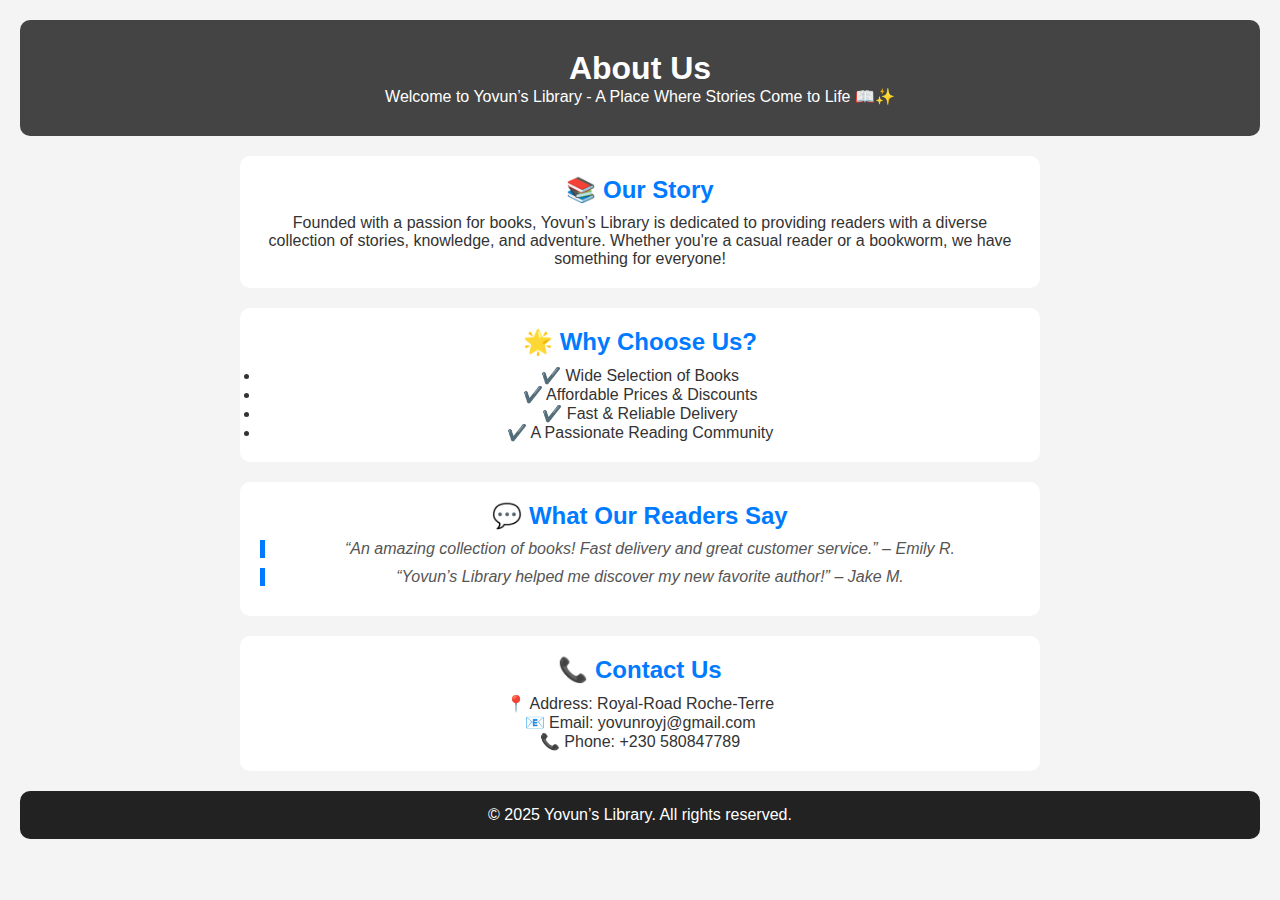
<file: aboutus.html>
<!DOCTYPE html>
<html lang="en">
  <head>
    <meta charset="UTF-8" />
    <meta name="viewport" content="width=device-width, initial-scale=1.0" />
    <title>About Us</title>
    <link rel="stylesheet" href="aboutus.css" />
  </head>
  <body>
    <header>
      <h1>About Us</h1>
      <p>
        Welcome to Yovun’s Library - A Place Where Stories Come to Life 📖✨
      </p>
    </header>

    <section id="our-story">
      <h2>📚 Our Story</h2>
      <p>
        Founded with a passion for books, Yovun’s Library is dedicated to
        providing readers with a diverse collection of stories, knowledge, and
        adventure. Whether you're a casual reader or a bookworm, we have
        something for everyone!
      </p>
    </section>

    <section id="why-choose-us">
      <h2>🌟 Why Choose Us?</h2>
      <ul>
        <li>✔️ Wide Selection of Books</li>
        <li>✔️ Affordable Prices & Discounts</li>
        <li>✔️ Fast & Reliable Delivery</li>
        <li>✔️ A Passionate Reading Community</li>
      </ul>
    </section>

    <section id="testimonials">
      <h2>💬 What Our Readers Say</h2>
      <blockquote>
        “An amazing collection of books! Fast delivery and great customer
        service.” – Emily R.
      </blockquote>
      <blockquote>
        “Yovun’s Library helped me discover my new favorite author!” – Jake M.
      </blockquote>
    </section>

    <section id="contact">
      <h2>📞 Contact Us</h2>
      <p>📍 Address: Royal-Road Roche-Terre</p>
      <p>📧 Email: yovunroyj@gmail.com</p>
      <p>📞 Phone: +230 580847789</p>
    </section>

    <footer>
      <p>&copy; 2025 Yovun’s Library. All rights reserved.</p>
    </footer>
  </body>
</html>
</file>
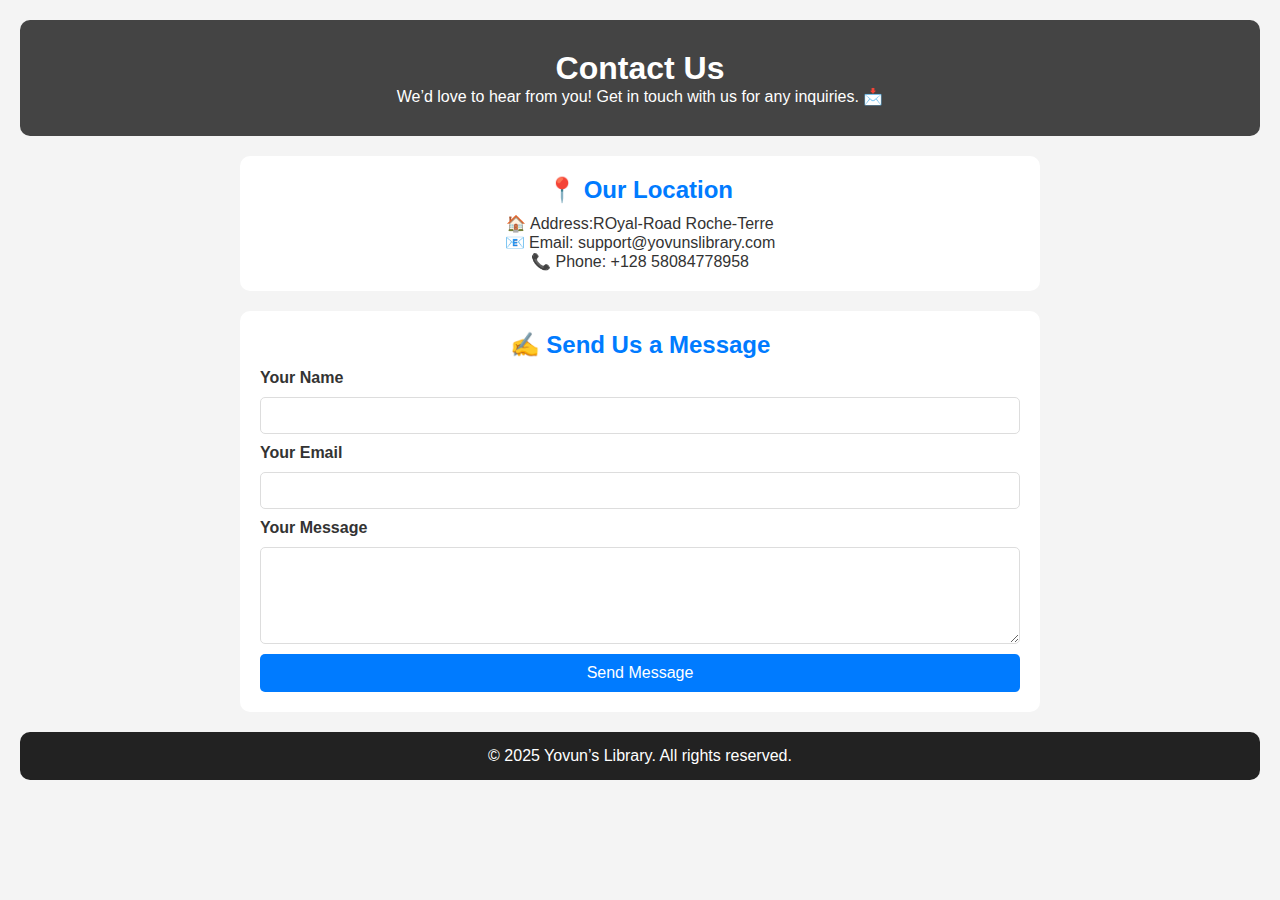
<file: contactus.html>
<!DOCTYPE html>
<html lang="en">
  <head>
    <meta charset="UTF-8" />
    <meta name="viewport" content="width=device-width, initial-scale=1.0" />
    <title>Contact Us - Yovun’s Library</title>
    <link rel="stylesheet" href="contactus.css" />
  </head>
  <body>
    <header>
      <h1>Contact Us</h1>
      <p>
        We’d love to hear from you! Get in touch with us for any inquiries. 📩
      </p>
    </header>

    <section id="contact-details">
      <h2>📍 Our Location</h2>
      <p>🏠 Address:ROyal-Road Roche-Terre</p>
      <p>📧 Email: support@yovunslibrary.com</p>
      <p>📞 Phone: +128 58084778958</p>
    </section>

    <section id="contact-form">
      <h2>✍️ Send Us a Message</h2>
      <form action="#" method="POST">
        <label for="name">Your Name</label>
        <input type="text" id="name" name="name" required />

        <label for="email">Your Email</label>
        <input type="email" id="email" name="email" required />

        <label for="message">Your Message</label>
        <textarea id="message" name="message" rows="5" required></textarea>

        <button type="submit">Send Message</button>
      </form>
    </section>

    <footer>
      <p>&copy; 2025 Yovun’s Library. All rights reserved.</p>
    </footer>
  </body>
</html>
</file>
<file: aboutus.css>
/* Reset & Global Styles */
* {
  margin: 0;
  padding: 0;
  box-sizing: border-box;
  font-family: Arial, sans-serif;
}

body {
  background-color: #f4f4f4;
  color: #333;
  text-align: center;
  padding: 20px;
}

/* Header */
header {
  background-color: #444;
  color: white;
  padding: 30px;
  border-radius: 10px;
}

/* Sections */
section {
  background: white;
  margin: 20px auto;
  padding: 20px;
  border-radius: 10px;
  width: 90%;
  max-width: 800px;
}

h2 {
  color: #007bff;
  margin-bottom: 10px;
}

/* Testimonials */
blockquote {
  font-style: italic;
  color: #555;
  border-left: 5px solid #007bff;
  padding-left: 15px;
  margin: 10px 0;
}

/* Footer */
footer {
  background-color: #222;
  color: white;
  padding: 15px;
  margin-top: 20px;
  border-radius: 10px;
}
</file>
<file: contactus.css>
/* Reset & Global Styles */
* {
  margin: 0;
  padding: 0;
  box-sizing: border-box;
  font-family: Arial, sans-serif;
}

body {
  background-color: #f4f4f4;
  color: #333;
  text-align: center;
  padding: 20px;
}

/* Header */
header {
  background-color: #444;
  color: white;
  padding: 30px;
  border-radius: 10px;
}

/* Contact Sections */
section {
  background: white;
  margin: 20px auto;
  padding: 20px;
  border-radius: 10px;
  width: 90%;
  max-width: 800px;
}

h2 {
  color: #007bff;
  margin-bottom: 10px;
}

/* Contact Form */
form {
  display: flex;
  flex-direction: column;
  gap: 10px;
}

label {
  font-weight: bold;
  text-align: left;
}

input,
textarea {
  width: 100%;
  padding: 10px;
  border: 1px solid #ddd;
  border-radius: 5px;
}

button {
  background-color: #007bff;
  color: white;
  padding: 10px;
  border: none;
  border-radius: 5px;
  cursor: pointer;
  font-size: 16px;
}

button:hover {
  background-color: #0056b3;
}

/* Footer */
footer {
  background-color: #222;
  color: white;
  padding: 15px;
  margin-top: 20px;
  border-radius: 10px;
}
</file>
